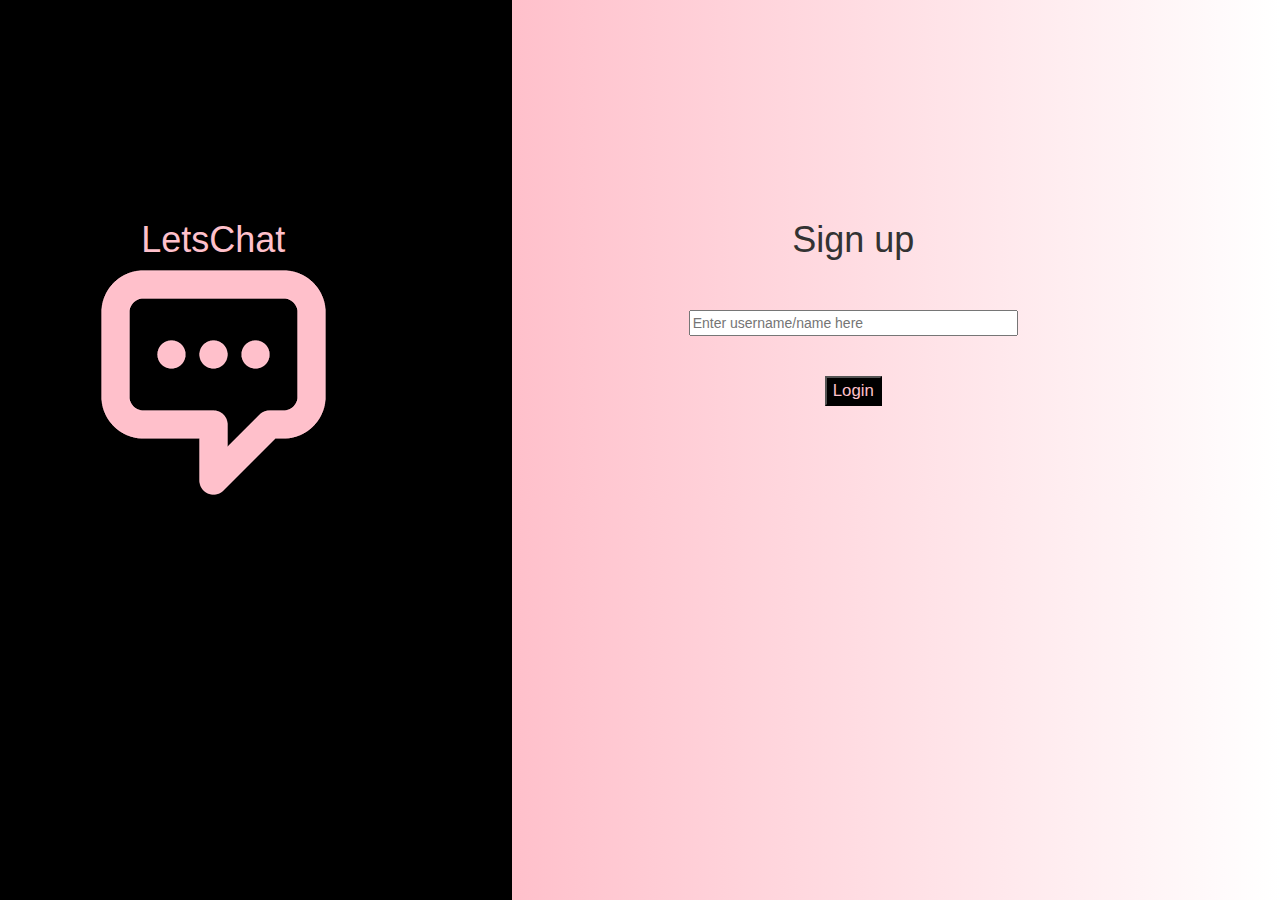
<file: index.html>
<!DOCTYPE html>
<html lang="en">
<head>
    <meta charset="UTF-8">
    <meta http-equiv="X-UA-Compatible" content="IE=edge">
    <meta name="viewport" content="width=device-width, initial-scale=1.0">
    <title>LetsChat</title>
    <!-- Latest compiled and minified CSS -->
<link rel="stylesheet" href="https://maxcdn.bootstrapcdn.com/bootstrap/3.4.1/css/bootstrap.min.css">

<!-- jQuery library -->
<script src="https://ajax.googleapis.com/ajax/libs/jquery/3.6.4/jquery.min.js"></script>

<!-- Latest compiled JavaScript -->
<script src="https://maxcdn.bootstrapcdn.com/bootstrap/3.4.1/js/bootstrap.min.js"></script>

<link rel="stylesheet" type="text/css" href="Kwitter.css">
</head>
<body>
    <span class="col-lg-4 col-md-4 col-sm-12" id="left">
   <h1>LetsChat</h1>
   <img src="images.png"> 
</span>
<span class="col-lg-8 col-md-8 col-sm-12" id="right">
    <h1>Sign up</h1>
    <br>
    <br>
    <input type="text" id="signtochat" placeholder="Enter username/name here">
    <br>
    <br>
    <br>
    <button id="blogin" onclick="adduser()">Login</button>



</span>

    <script src="Kwitter.js"></script>
</body>
</html>
</file>
<file: Kwitter.css>
body{
        background-image: linear-gradient( to right, black 0%, black 40%,pink 40%,#fff 100%  ) ;
        height: 100%;
    
            
        }
      

        #left{
font-family: Impact, Haettenschweiler, 'Arial Narrow Bold', sans-serif;
color:pink;
text-align: center;
padding-top: 200px;

        }

      #right{
text-align: center;
padding-top: 200px;

      }
      #blogin{
        background: black;
        color: pink;
    
font-size: larger;
    }

    #signtochat{
width: 40%;

    }

    h1{
font-family: Impact, Haettenschweiler, 'Arial Narrow Bold', sans-serif;

    }
</file>
